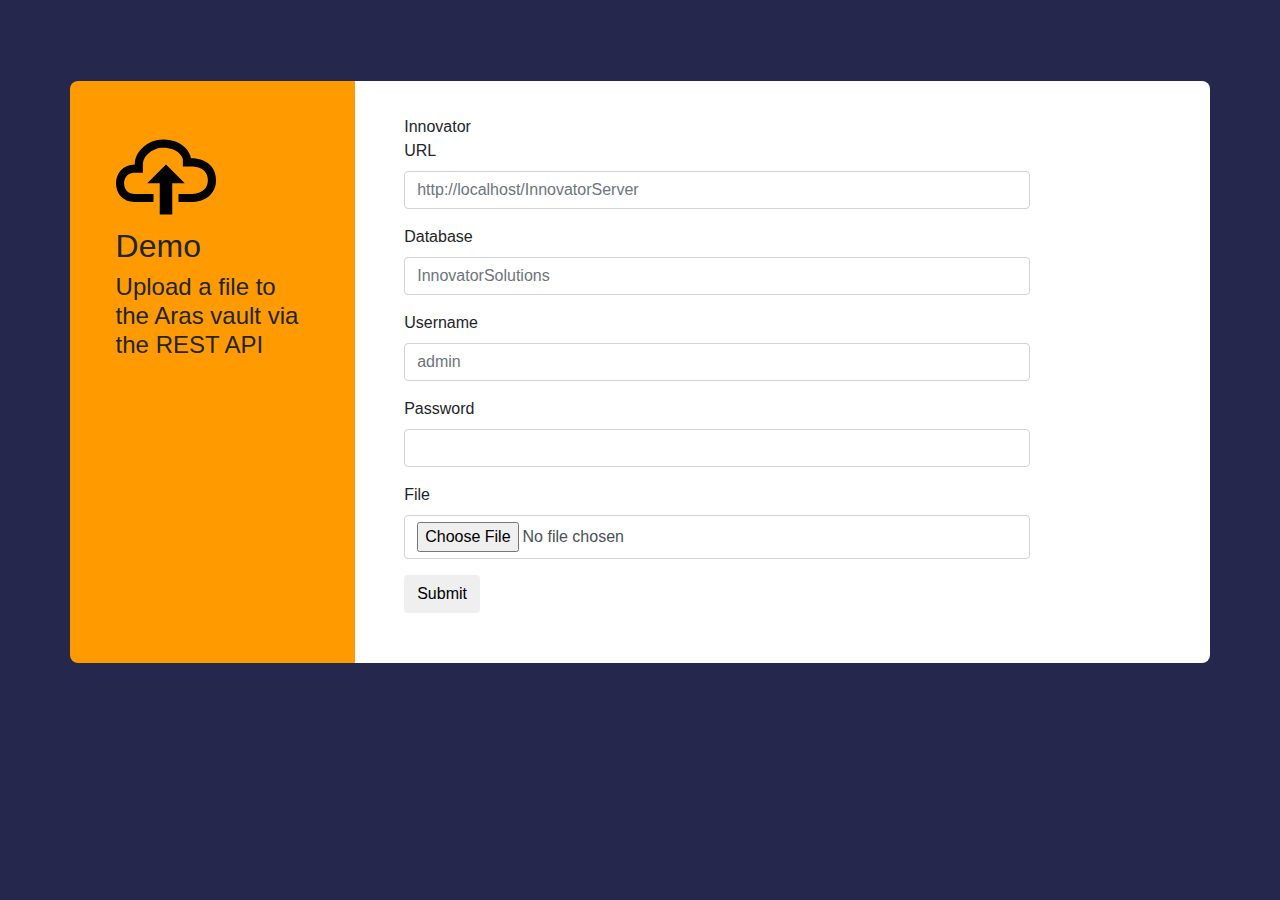
<file: index.html>
<html>

<head>
    <!-- bootstrap references for style -->
    <script src="https://cdnjs.cloudflare.com/ajax/libs/jquery/3.2.1/jquery.min.js"></script>
    <script src="https://maxcdn.bootstrapcdn.com/bootstrap/4.1.1/js/bootstrap.min.js"></script>
    <link href="https://maxcdn.bootstrapcdn.com/bootstrap/4.1.1/css/bootstrap.min.css" rel="stylesheet"
        id="bootstrap-css">

    <!-- third-party MD5 library for password hashing -->
    <script src="js/md5.min.js"></script>

    <!-- custom project files -->
    <link href="css/my-style.css" rel="stylesheet">
    <script src="js/my-upload.js"></script>
</head>

<body>
    <div class="container file-upload">
        <div class="row">
            <div id="my-alert" class="alert alert-dismissable fade hide">
                <strong id="alert-bold"></strong> <span id="alert-msg"></span>
                <button type="button" class="close">&times;</button>
            </div>
        </div>
        <div class="row">
            <div class="col-md-3">
                <div class="file-upload-info">
                    <span id="sidebar-icon">
                        <svg xmlns="http://www.w3.org/2000/svg" width="100" height="100" viewBox="0 0 16 16">
                            <path fill-rule="evenodd"
                                d="M7 9H5l3-3 3 3H9v5H7V9zm5-4c0-.44-.91-3-4.5-3C5.08 2 3 3.92 3 6 1.02 6 0 7.52 0 9c0 1.53 1 3 3 3h3v-1.3H3c-1.62 0-1.7-1.42-1.7-1.7 0-.17.05-1.7 1.7-1.7h1.3V6c0-1.39 1.56-2.7 3.2-2.7 2.55 0 3.13 1.55 3.2 1.8v1.2H12c.81 0 2.7.22 2.7 2.2 0 2.09-2.25 2.2-2.7 2.2h-2V12h2c2.08 0 4-1.16 4-3.5C16 6.06 14.08 5 12 5z" />
                        </svg>
                    </span>
                    <h2>Demo</h2>
                    <h4>Upload a file to the Aras vault via the REST API</h4>
                </div>
            </div>
            <div class="col-md-9">
                <!-- This form lets a user enter their Innovator credentials and select a file to upload to the vault. -->
                <div class="file-upload-form">
                    <div class="form-group">
                        <label class="control-label col-sm-2" for="inn-url">Innovator URL</label>
                        <div class="col-sm-10">
                            <input type="text" class="form-control" id="inn-url"
                                placeholder="http://localhost/InnovatorServer" name="inn-url">
                        </div>
                    </div>
                    <div class="form-group">
                        <label class="control-label col-sm-2" for="inn-db">Database</label>
                        <div class="col-sm-10">
                            <input class="form-control" id="inn-db" placeholder="InnovatorSolutions" name="inn-db">
                        </div>
                    </div>
                    <div class="form-group">
                        <label class="control-label col-sm-2" for="inn-user">Username</label>
                        <div class="col-sm-10">
                            <input type="text" class="form-control" id="inn-user" placeholder="admin" name="inn-user">
                        </div>
                    </div>
                    <div class="form-group">
                        <label class="control-label col-sm-2" for="inn-pwd">Password</label>
                        <div class="col-sm-10">
                            <input type="password" class="form-control" id="inn-pwd" name="inn-pwd">
                        </div>
                    </div>
                    <div class="form-group">
                        <label class="control-label col-sm-2" for="file-field">File</label>
                        <div class="col-sm-10">
                            <input type="file" class="form-control" id="file-field">
                        </div>
                    </div>
                    <div class="form-group">
                        <div class="col-sm-offset-2 col-sm-10">
                            <button type="submit" class="btn btn-default" onclick="submitForm()">Submit</button>
                        </div>
                    </div>
                </div>
            </div>
        </div>
    </div>
</body>

<script type="text/javascript">
    $(document).ready(function () {
        $('.close').on('click', function () {
            $('#my-alert').toggleClass('show hide');
        });
    });
</script>

</html>
</file>
<file: css/my-style.css>
body {
    background-color: #25274d;
}

.contact {
    padding: 4%;
    height: 400px;
}

.col-md-3 {
    background: #ff9b00;
    padding: 4%;
    border-top-left-radius: 0.5rem;
    border-bottom-left-radius: 0.5rem;
}

.contact-info {
    margin-top: 10%;
}

.contact-info img {
    margin-bottom: 15%;
}

.contact-info h2 {
    margin-bottom: 10%;
}

.col-md-9 {
    background: #fff;
    padding: 3%;
    border-top-right-radius: 0.5rem;
    border-bottom-right-radius: 0.5rem;
}

.contact-form label {
    font-weight: 600;
}

.contact-form button {
    background: #25274d;
    color: #fff;
    font-weight: 600;
    width: 25%;
}

.contact-form button:focus {
    box-shadow: none;
}

#my-alert {
    margin-top: 15px;
}
</file>
